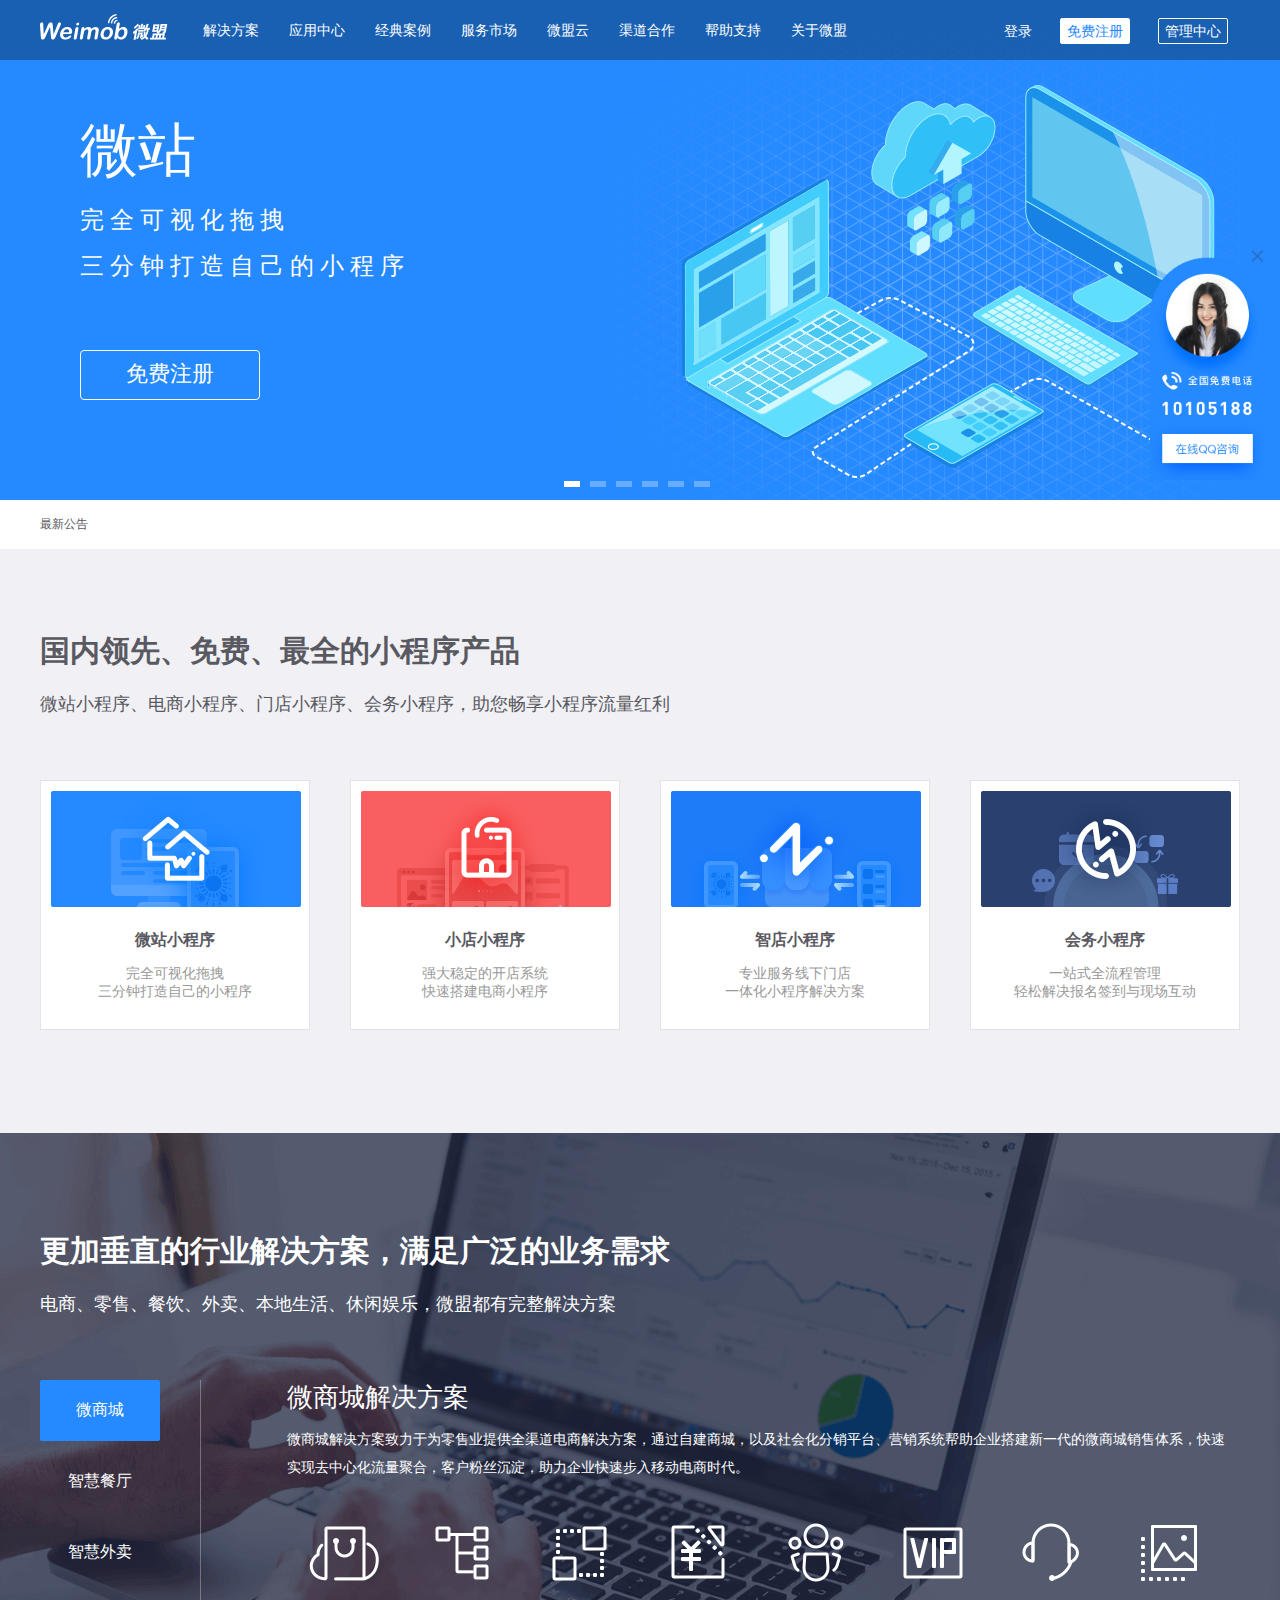
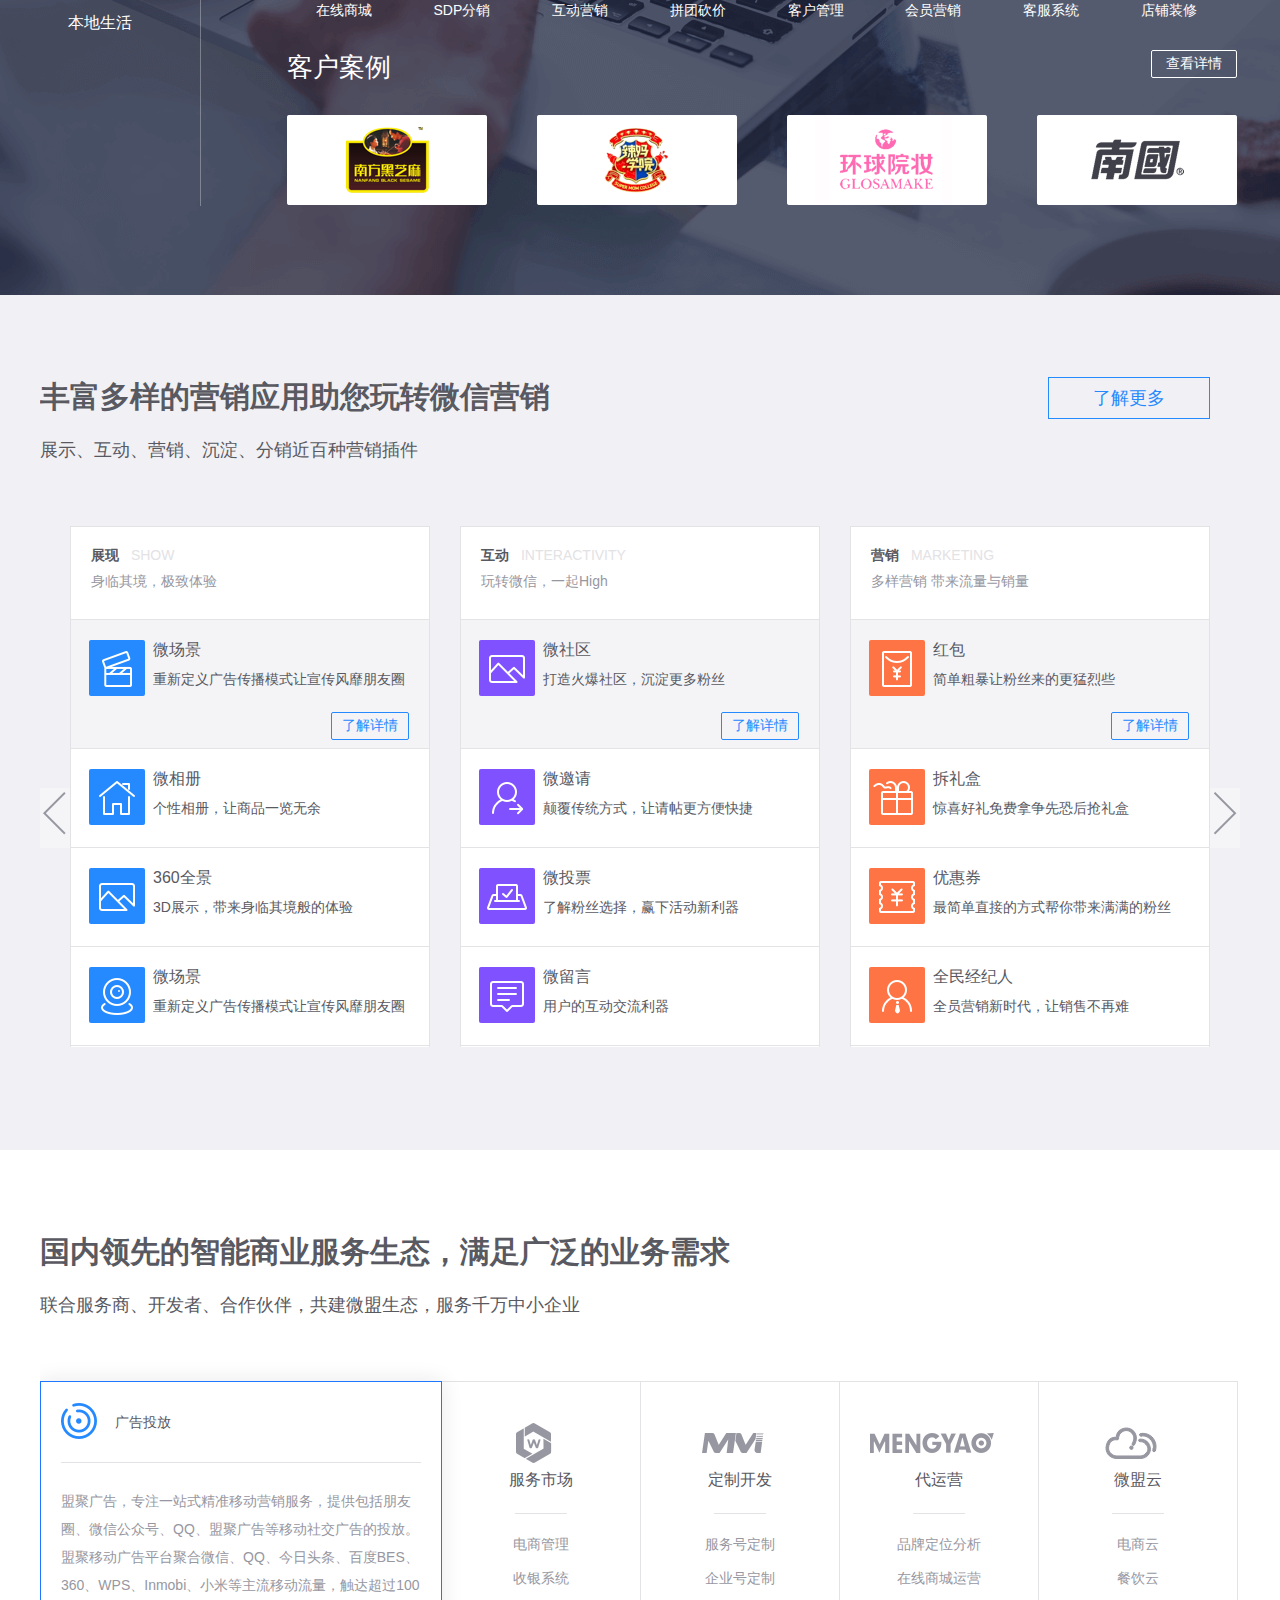
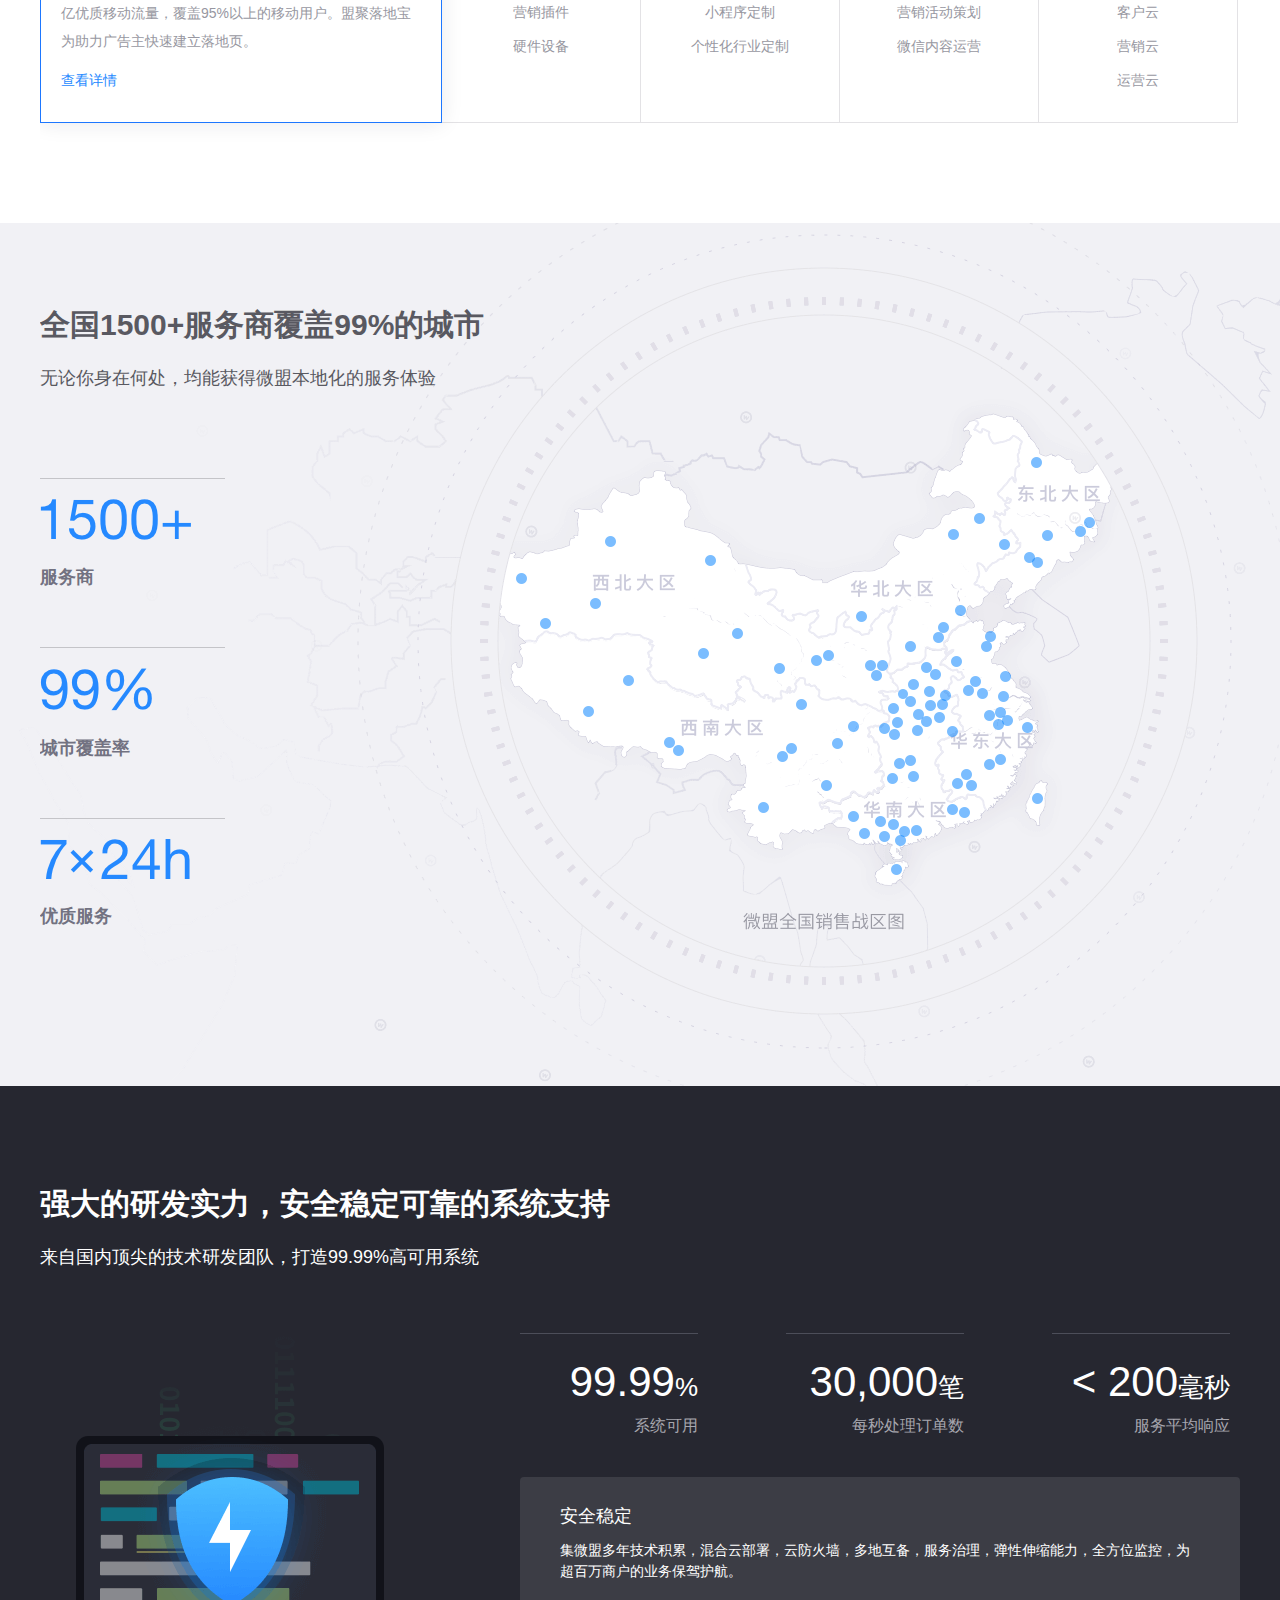
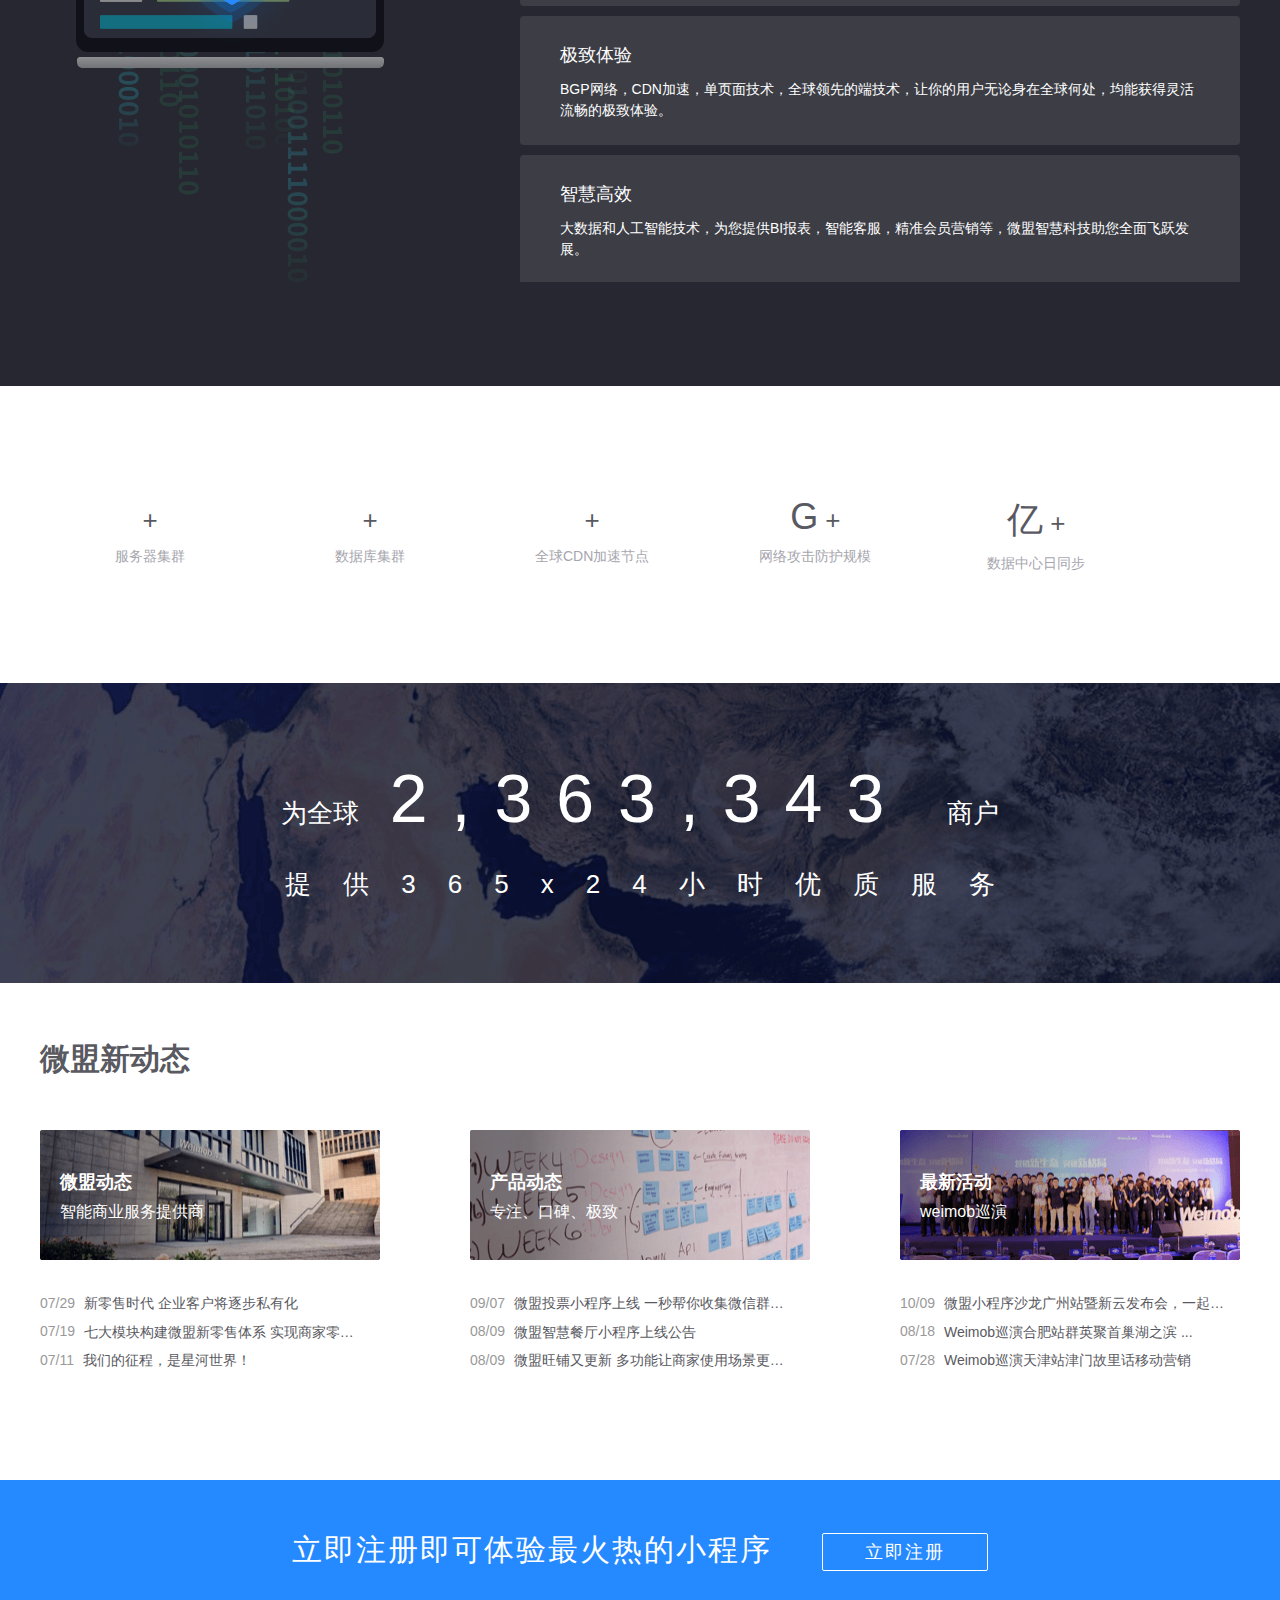
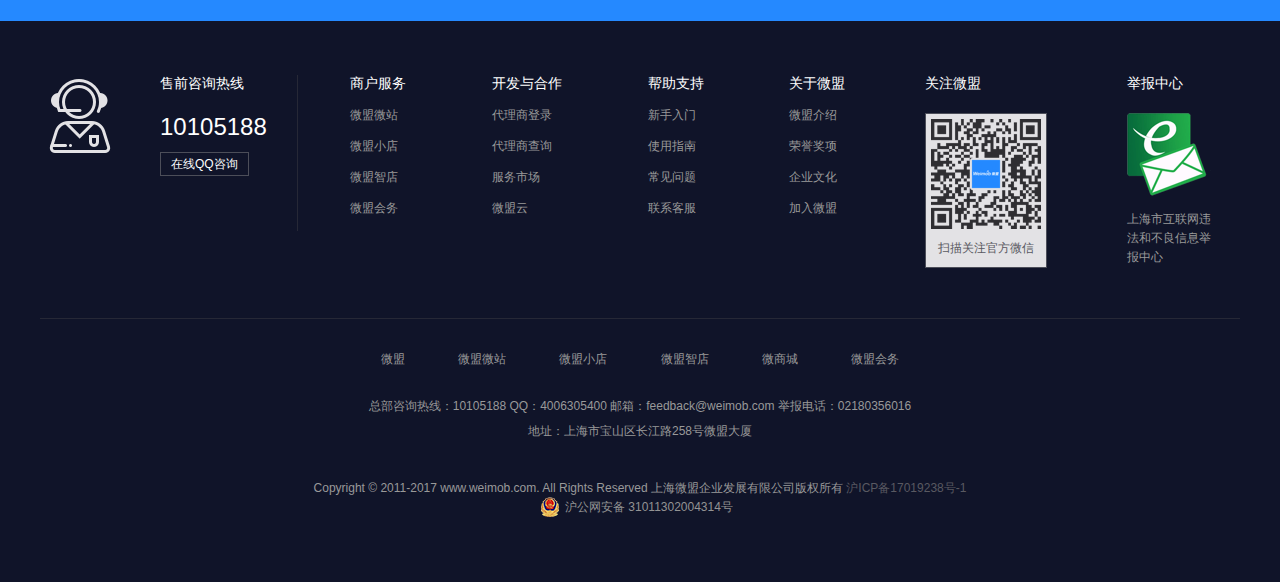
<file: index.html>
<!DOCTYPE html>
<html>
<head lang="en">
    <meta charset="UTF-8">
    <title></title>
    <link rel="stylesheet" href="css/reset.css"/>
    <link rel="stylesheet" href="css/vmeng.css"/>
    <script src="js/vmeng.js"></script>
</head>
<body>
<!--导航开始-->
<div class="nav">
    <div class="nav_main">
        <!--logo-->
        <a href="#" class="logo">
            <img src="img/logo.png" alt=""/>
        </a>
        <!--导航-->
        <ul class="nav_ul">
            <li>
                <a href="javascript:void(0)">解决方案</a>
                <div class="li_box1">
                    <div class="dis">
                        <a href="#" class="dis_td">行业方案</a>
                        <ul class="list">
                            <li>
                                <a href="#">微商城解决方案</a>
                            </li>
                            <li>
                                <a href="#">智慧餐厅解决方案</a>
                            </li>
                            <li>
                                <a href="#">智慧外卖解决方案</a>
                            </li>
                            <li>
                                <a href="#">本地生活解决方案</a>
                            </li>
                        </ul>
                    </div>
                    <div class="dis">
                        <a href="#" class="dis_td">通用方案</a>
                        <ul class="list">
                            <li>
                                <a href="#">微站解决方案</a>
                            </li>
                            <li>
                                <a href="#">小店解决方案</a>
                            </li>
                            <li>
                                <a href="#">智店解决方案</a>
                            </li>
                            <li>
                                <a href="#">会务解决方案</a>
                            </li>
                        </ul>
                    </div>
                    <div class="dis">
                        <a href="#" class="dis_td">增值服务</a>
                        <ul class="list">
                            <li>
                                <a href="#">广告投放</a>
                            </li>
                            <li>
                                <a href="#">定制开发</a>
                            </li>
                            <li>
                                <a href="#">代运营</a>
                            </li>
                        </ul>
                    </div>
                </div>
            </li>
            <li>
                <a href="javascript:void(0)">应用中心</a>
                <div class="li_box2">
                    <div class="dis dis1">
                        <a href="#" class="dis_td">互动</a>
                        <ul class="list">
                            <li>
                                <a href="#">微社区</a>
                            </li>
                            <li>
                                <a href="#">预约报名</a>
                            </li>
                            <li>
                                <a href="#">微调研</a>
                            </li>
                            <li>
                                <a href="#">微投票</a>
                            </li>
                            <li>
                                <a href="#">微渠道</a>
                            </li>
                            <li>
                                <a href="#">微留言</a>
                            </li>
                            <li>
                                <a href="#">微邀请</a>
                            </li>
                            <li>
                                <a href="#">高级群发</a>
                            </li>
                            <li>
                                <a href="#">微服务</a>
                            </li>
                            <li>
                                <a href="#">微信墙</a>
                            </li>
                        </ul>
                    </div>
                    <div class="dis dis1 dis2">
                        <a href="#" class="dis_td">营销</a>
                        <ul class="list">
                            <li>
                                <a href="#">刮刮卡2.0.0</a>
                            </li>
                            <li>
                                <a href="#">整蛊大师</a>
                            </li>
                            <li>
                                <a href="#">挖宝达人</a>
                            </li>
                            <li>
                                <a href="#">新版拆礼盒</a>
                            </li>
                            <li>
                                <a href="#">睡神大作战</a>
                            </li>
                            <li>
                                <a href="#">新版大转盘</a>
                            </li>
                            <li>
                                <a href="#">全民奥运会</a>
                            </li>
                            <li>
                                <a href="#">包粽子</a>
                            </li>
                            <li>
                                <a href="#">点灯笼</a>
                            </li>
                            <li>
                                <a href="#">优惠券</a>
                            </li>
                            <li>
                                <a href="#">红包</a>
                            </li>
                            <li>
                                <a href="#">刮刮卡</a>
                            </li>
                            <li>
                                <a href="#">砸金蛋</a>
                            </li>
                            <li>
                                <a href="#">大转盘</a>
                            </li>
                            <li>
                                <a href="#">微助力</a>
                            </li>
                            <li>
                                <a href="#">拆礼盒</a>
                            </li>
                            <li>
                                <a href="#">童年回忆</a>
                            </li>
                            <li>
                                <a href="#">新年活动</a>
                            </li>
                            <li>
                                <a href="#">圣诞活动</a>
                            </li>
                            <li>
                                <a href="#">疯狂划算</a>
                            </li>
                            <li>
                                <a href="#">暖男躲避战</a>
                            </li>
                            <li>
                                <a href="#">2048</a>
                            </li>
                            <li>
                                <a href="#">一战到底</a>
                            </li>
                            <li>
                                <a href="#">鹊桥相会</a>
                            </li>
                            <li>
                                <a href="#">点球大战</a>
                            </li>
                            <li>
                                <a href="#">全民经纪人</a>
                            </li>
                        </ul>
                    </div>
                    <div class="dis dis1 dis3">
                        <a href="#" class="dis_td">交易</a>
                        <ul class="list">
                            <li>
                                <a href="#">微盟代收</a>
                            </li>
                            <li>
                                <a href="#">微房产</a>
                            </li>
                            <li>
                                <a href="#">微汽车</a>
                            </li>
                            <li>
                                <a href="#">微医疗</a>
                            </li>
                            <li>
                                <a href="#">微酒店</a>
                            </li>
                            <li>
                                <a href="#">微团购</a>
                            </li>
                            <li>
                                <a href="#">微生活</a>
                            </li>
                            <li>
                                <a href="#">门店系统</a>
                            </li>
                        </ul>
                    </div>
                    <div class="dis dis1">
                        <a href="#" class="dis_td">分销</a>
                        <ul class="list">
                            <li>
                                <a href="#">微盟SDP</a>
                            </li>
                            <li>
                                <a href="#">微众销</a>
                            </li>
                        </ul>
                    </div>
                    <div class="dis dis1">
                        <a href="#" class="dis_td">沉淀</a>
                        <ul class="list">
                            <li>
                                <a href="#">会员卡</a>
                            </li>
                            <li>
                                <a href="#">粉丝管理</a>
                            </li>
                            <li>
                                <a href="#">数据魔方</a>
                            </li>
                        </ul>
                    </div>
                    <div class="dis dis1">
                        <a href="#" class="dis_td">展现</a>
                        <ul class="list">
                            <li>
                                <a href="#">微官网</a>
                            </li>
                            <li>
                                <a href="#">微场景</a>
                            </li>
                            <li>
                                <a href="#">微相册</a>
                            </li>
                            <li>
                                <a href="#">360全景</a>
                            </li>
                        </ul>
                    </div>
                    <div class="dis dis1">
                        <a href="#" class="dis_td">硬件</a>
                        <ul class="list">
                            <li>
                                <a href="#">微盟iBeacon</a>
                            </li>
                            <li>
                                <a href="#">小票机</a>
                            </li>
                        </ul>
                    </div>
                    <div class="dis dis1">
                        <a href="#" class="dis_td">客服</a>
                        <ul class="list">
                            <li>
                                <a href="#">微客服</a>
                            </li>
                            <li>
                                <a href="#">微盟APP</a>
                            </li>
                        </ul>
                    </div>
                </div>
            </li>
            <li>
                <a href="jdal.html">经典案例</a>
            </li>
            <li>
                <a href="#">服务市场</a>
            </li>
            <li>
                <a href="#">微盟云</a>
            </li>
            <li>
                <a href="#">渠道合作</a>
            </li>
            <li>
                <a href="#">帮助支持</a>
            </li>
            <li>
                <a href="#">关于微盟</a>
            </li>
        </ul>
        <!--登录-->
        <ul class="nav_login">
            <li>
                <a id="login" href="#">登录</a>
            </li>
            <li>
                <a href="#" class="login_a login_a1">免费注册</a>
            </li>
            <li>
                <a href="#" class="login_a">管理中心</a>
            </li>
        </ul>
        <!--底线-->
        <div class="u_line"></div>
    </div>
</div>
<!--导航结束-->
<!--banner开始-->
<div class="banner">
    <div class="inner">
        <div style="display: block" class="lunbo">
            <div class="lun_font">
                <p class="fs58 white">微站</p>
                <p class="fs24 mt14 ls6 white">完全可视化拖拽</p>
                <p class="fs24 mt14 ls6 white top8">三分钟打造自己的小程序</p>
            </div>
            <div class="lun_link">
                <a href="#" class="white">免费注册</a>
            </div>
            <img src="img/banner1.png" alt="" class="ban1"/>
        </div>
        <div class="lunbo lunbo2">
            <div class="lun_font">
                <p class="fs58 white">微盟小店小程序</p>
                <p class="fs24 mt14 ls6 white">商城、营销、会员等一站式服务</p>
                <p class="fs24 mt14 ls6 white top8">轻松打造独立专属的在线商城</p>
            </div>
            <div class="lun_link">
                <a href="#" class="white">免费注册</a>
            </div>
            <img src="img/banner2.png" alt="" class="ban1" style="top: 60px;"/>
        </div>
        <div class="lunbo lunbo3">
            <div class="lun_font">
                <p class="fs58 white">微盟智店小程序</p>
                <p class="fs24 mt14 ls6 white">让门店更智慧</p>
            </div>
            <div class="lun_link">
                <a href="#" class="white">免费注册</a>
            </div>
            <img src="img/banner3.png" alt="" class="ban1" style="top: 50px;"/>
        </div>
        <div class="lunbo lunbo4">
            <div class="lun_font">
                <p class="fs58 white">客来店</p>
                <p class="fs24 mt14 ls6 white">互联网智慧门店行业解决方案</p>
                <p class="fs24 mt14 ls6 white top8" style="font-size: 18px;letter-spacing: 0">会员管理+营销推广+门店管理三大核心功能助店营收</p>
            </div>
            <div class="lun_link">
                <a href="#" class="white">免费注册</a>
            </div>
            <img src="img/banner4.png" alt="" class="ban1" style="top: 96px;right: -70px;"/>
        </div>
        <div class="lunbo lunbo5">
            <div class="lun_font">
                <p class="fs58 white">微盟微商城解决方案</p>
                <p class="fs24 mt14 ls6 white">搭建企业独立微信商城</p>
                <p class="fs24 mt14 ls6 white top8">助力企业快速进入移动电商时代</p>
            </div>
            <div class="lun_link">
                <a href="#" class="white">免费注册</a>
            </div>
            <img src="img/banner5.png" alt="" class="ban1"/>
        </div>
        <div class="lunbo lunbo6">
            <div class="lun_font">
                <p class="fs58 white">微盟会务</p>
                <p class="fs24 mt14 ls6 white">智能化会务saas软件应用</p>
                <p class="fs24 mt14 ls6 white top8">一站式全流程数字会务解决方案</p>
            </div>
            <div class="lun_link">
                <a href="#" class="white">免费注册</a>
            </div>
            <img src="img/banner6.png" alt="" class="ban1" style="top: 0;right: 110px;"/>
        </div>
        <ul class="page">
            <li class="page_active"></li>
            <li></li>
            <li></li>
            <li></li>
            <li></li>
            <li></li>
        </ul>
    </div>
</div>
<!--banner结束-->
<!--最新公告开始-->
<div class="wrap">
    <div class="inner">
        <div class="not">
            <div class="inner">
                <span>最新公告</span>
                <span id="content">

                </span>
            </div>
        </div>
    </div>
</div>
<!--最新公告结束-->
<!--主体开始-->
<div class="wrap bg_gy">
    <dl class="inner gy_inner">
        <dt class="t1">国内领先、免费、最全的小程序产品</dt>
        <dt class="t2">微站小程序、电商小程序、门店小程序、会务小程序，助您畅享小程序流量红利</dt>
        <dd>
            <ul class="f1">
                <li>
                    <div class="tac">
                        <img src="img/11.png" alt=""/>
                        <p class="mt20 fs16 fwb">微站小程序</p>
                        <p class="mt14">完全可视化拖拽</p>
                        <p class="mt14 fcgy">三分钟打造自己的小程序</p>
                    </div>
                    <a href="#" class="f1_h">
                        <p class="mt20 fs16 fwb f1_head">微站小程序</p>
                        <p class="mt14">丰富的模板、组件库满足您的个性化需求，完美兼容小程序和公众号</p>
                        <p class="mt14">
                            <strong>适用于：</strong>
                            <span class="fcgy">企业官网、婚纱、汽车、房产、自媒体等</span>
                        </p>
                        <p class="f1_link">
                            <span>了解详情</span>
                        </p>
                    </a>
                </li>
                <li>
                    <div class="tac">
                        <img src="img/12.png" alt=""/>
                        <p class="mt20 fs16 fwb">小店小程序</p>
                        <p class="mt14">强大稳定的开店系统</p>
                        <p class="mt14 fcgy">快速搭建电商小程序</p>
                    </div>
                    <a href="#" class="f1_h">
                        <p class="mt20 fs16 fwb f1_head">小店小程序</p>
                        <p class="mt14">几十种页面模板组件，灵活配置；近百种营销玩法，提升流量和销量；完善的会员体系及卡券系统，提升复购</p>
                        <p class="mt14">
                            <strong>适用于：</strong>
                            <span class="fcgy">服饰箱包、家居家纺、美妆护肤，食品，母婴等</span>
                        </p>
                        <p class="f1_link">
                            <span>了解详情</span>
                        </p>
                    </a>
                </li>
                <li>
                    <div class="tac">
                        <img src="img/13.png" alt=""/>
                        <p class="mt20 fs16 fwb">智店小程序</p>
                        <p class="mt14">专业服务线下门店</p>
                        <p class="mt14 fcgy">一体化小程序解决方案</p>
                    </div>
                    <a href="#" class="f1_h">
                        <p class="mt20 fs16 fwb f1_head">智店小程序</p>
                        <p class="mt14">微盟旗下一款面向线下门店的免费小程序产品。以 “优惠买单+优惠券+会员卡”为核心优化用户体验与性能</p>
                        <p class="mt14">
                            <strong>适用于：</strong>
                            <span class="fcgy">线下门店营销和服务升级</span>
                        </p>
                        <p class="f1_link">
                            <span>了解详情</span>
                        </p>
                    </a>
                </li>
                <li>
                    <div class="tac">
                        <img src="img/14.png" alt=""/>
                        <p class="mt20 fs16 fwb">会务小程序</p>
                        <p class="mt14">一站式全流程管理</p>
                        <p class="mt14 fcgy">轻松解决报名签到与现场互动</p>
                    </div>
                    <a href="#" class="f1_h">
                        <p class="mt20 fs16 fwb f1_head">会务小程序</p>
                        <p class="mt14">丰富的小程序邀请模板，实现快速创建与高效传播；小程序助力核销签到，几十种现场互动嗨翻全场</p>
                        <p class="mt14">
                            <strong>适用于：</strong>
                            <span class="fcgy">峰会论坛，年会培训、品牌活动、庆典酒吧、社群社团等</span>
                        </p>
                        <p class="f1_link">
                            <span>了解详情</span>
                        </p>
                    </a>
                </li>
            </ul>
        </dd>
    </dl>
</div>
<div class="wrap bg_f1">
    <dl class="inner dl1">
        <dt class="t1 white">更加垂直的行业解决方案，满足广泛的业务需求</dt>
        <dt class="t2 white">电商、零售、餐饮、外卖、本地生活、休闲娱乐，微盟都有完整解决方案</dt>
        <dd>
            <div class="tab_left">
                <ul>
                    <li class="tab_active">微商城</li>
                    <li>智慧餐厅</li>
                    <li>智慧外卖</li>
                    <li>本地生活</li>
                </ul>
            </div>
            <div class="tab_right">
                <div class="tab1" style="display: block">
                    <p class="fs26 white">微商城解决方案</p>
                    <p class="tab_lh2 white">微商城解决方案致力于为零售业提供全渠道电商解决方案，通过自建商城，以及社会化分销平台、营销系统帮助企业搭建新一代的微商城销售体系，快速实现去中心化流量聚合，客户粉丝沉淀，助力企业快速步入移动电商时代。</p>
                    <ul class="tab_rul">
                        <li>
                            <p>
                                <em class="zxsc"></em>
                            </p>
                            <p class="white mt14">在线商城</p>
                        </li>
                        <li>
                            <p>
                                <em class="fx"></em>
                            </p>
                            <p class="white mt14">SDP分销</p>
                        </li>
                        <li>
                            <p>
                                <em class="hd"></em>
                            </p>
                            <p class="white mt14">互动营销</p>
                        </li>
                        <li>
                            <p>
                                <em class="kj"></em>
                            </p>
                            <p class="white mt14">拼团砍价</p>
                        </li>
                        <li>
                            <p>
                                <em class="kh"></em>
                            </p>
                            <p class="white mt14">客户管理</p>
                        </li>
                        <li>
                            <p>
                                <em class="hy"></em>
                            </p>
                            <p class="white mt14">会员营销</p>
                        </li>
                        <li>
                            <p>
                                <em class="kf"></em>
                            </p>
                            <p class="white mt14">客服系统</p>
                        </li>
                        <li>
                            <p>
                                <em class="dp"></em>
                            </p>
                            <p class="white mt14">店铺装修</p>
                        </li>
                    </ul>
                    <p>
                        <span class="fs26 white">客户案例</span>
                        <a href="#" class="look">查看详情</a>
                    </p>
                    <ul class="fwb mt30">
                        <li>
                            <img src="img/22.png" alt=""/>
                            <div class="rull">
                                <img src="img/tab11ma.png" alt=""/>
                                <p>南方黑芝麻</p>
                            </div>
                        </li>
                        <li>
                            <img src="img/23.png" alt=""/>
                            <div class="rull">
                                <img src="img/tab11ma.png" alt=""/>
                                <p>辣妈学院</p>
                            </div>
                        </li>
                        <li>
                            <img src="img/24.png" alt=""/>
                            <div class="rull">
                                <img src="img/tab11ma.png" alt=""/>
                                <p>环球院妆</p>
                            </div>
                        </li>
                        <li>
                            <img src="img/tab4.png" alt=""/>
                            <div class="rull">
                                <img src="img/tab11ma.png" alt=""/>
                                <p>南国食品</p>
                            </div>
                        </li>
                    </ul>
                </div>
                <div class="tab1">
                    <p class="fs26 white">智慧餐厅解决方案</p>
                    <p class="tab_lh2 white">微盟智慧餐厅完美整合营销、会员、外卖、支付、商城等餐厅经营所需的所有功能，通过微信营销和会员管理帮助餐厅多渠道吸引新客到店，通过多样化营销促进客户二次消费，同时让老客主动帮助商家带来新客，为餐饮商户提供国内领先餐厅O2O解决方案。</p>
                    <ul class="tab_rul">
                        <li>
                            <p>
                                <em style="background-position: 0 -900px"></em>
                            </p>
                            <p class="white mt14">门店管理</p>
                        </li>
                        <li>
                            <p>
                                <em style="background-position: 0 -450px"></em>
                            </p>
                            <p class="white mt14">会员CRM管理</p>
                        </li>
                        <li>
                            <p>
                                <em style="background-position: 0 -1650px"></em>
                            </p>
                            <p class="white mt14">营销活动</p>
                        </li>
                        <li>
                            <p>
                                <em style="background-position: 0 -75px"></em>
                            </p>
                            <p class="white mt14">点餐</p>
                        </li>
                        <li>
                            <p>
                                <em style="background-position: 0 -1425px"></em>
                            </p>
                            <p class="white mt14">外卖</p>
                        </li>
                        <li>
                            <p>
                                <em style="background-position: 0 -1500px"></em>
                            </p>
                            <p class="white mt14">优惠买单</p>
                        </li>
                        <li>
                            <p>
                                <em style="background-position: 0 0"></em>
                            </p>
                            <p class="white mt14">储值积分</p>
                        </li>
                        <li>
                            <p>
                                <em style="background-position: 0 -1200px"></em>
                            </p>
                            <p class="white mt14">数据统计</p>
                        </li>
                    </ul>
                    <p>
                        <span class="fs26 white">客户案例</span>
                        <a href="#" class="look">查看详情</a>
                    </p>
                    <ul class="fwb mt30">
                        <li>
                            <img src="img/tab21.png" alt=""/>
                            <div class="rull">
                                <img src="img/tab11ma.png" alt=""/>
                                <p>澳拜客</p>
                            </div>
                        </li>
                        <li>
                            <img src="img/tab22.png" alt=""/>
                            <div class="rull">
                                <img src="img/tab11ma.png" alt=""/>
                                <p>绿茶</p>
                            </div>
                        </li>
                        <li>
                            <img src="img/tab23.png" alt=""/>
                            <div class="rull">
                                <img src="img/tab11ma.png" alt=""/>
                                <p>欢乐牧场</p>
                            </div>
                        </li>
                        <li>
                            <img src="img/tab24.png" alt=""/>
                            <div class="rull">
                                <img src="img/tab11ma.png" alt=""/>
                                <p>喜来稀肉</p>
                            </div>
                        </li>
                    </ul>
                </div>
                <div class="tab1">
                    <p class="fs26 white">智慧餐厅解决方案</p>
                    <p class="tab_lh2 white">微盟智慧餐厅完美整合营销、会员、外卖、支付、商城等餐厅经营所需的所有功能，通过微信营销和会员管理帮助餐厅多渠道吸引新客到店，通过多样化营销促进客户二次消费，同时让老客主动帮助商家带来新客，为餐饮商户提供国内领先餐厅O2O解决方案。</p>
                    <ul class="tab_rul">
                        <li>
                            <p>
                                <em style="background-position: 0 -900px"></em>
                            </p>
                            <p class="white mt14">门店管理</p>
                        </li>
                        <li>
                            <p>
                                <em style="background-position: 0 -450px"></em>
                            </p>
                            <p class="white mt14">会员CRM管理</p>
                        </li>
                        <li>
                            <p>
                                <em style="background-position: 0 -75px"></em>
                            </p>
                            <p class="white mt14">点餐</p>
                        </li>
                        <li>
                            <p>
                                <em style="background-position: 0 -1425px"></em>
                            </p>
                            <p class="white mt14">外卖</p>
                        </li>
                        <li>
                            <p>
                                <em style="background-position: 0 -1500px"></em>
                            </p>
                            <p class="white mt14">优惠买单</p>
                        </li>
                        <li>
                            <p>
                                <em style="background-position: 0 -1200px"></em>
                            </p>
                            <p class="white mt14">数据统计</p>
                        </li>
                    </ul>
                    <p>
                        <span class="fs26 white">客户案例</span>
                        <a href="#" class="look">查看详情</a>
                    </p>
                    <ul class="fwb mt30">
                        <li>
                            <img src="img/tab31.png" alt=""/>
                            <div class="rull">
                                <img src="img/tab11ma.png" alt=""/>
                                <p>百信佳</p>
                            </div>
                        </li>
                        <li>
                            <img src="img/tab32.png" alt=""/>
                            <div class="rull">
                                <img src="img/tab11ma.png" alt=""/>
                                <p>716</p>
                            </div>
                        </li>
                        <li>
                            <img src="img/tab33.png" alt=""/>
                            <div class="rull">
                                <img src="img/tab11ma.png" alt=""/>
                                <p>德品美食</p>
                            </div>
                        </li>
                        <li>
                            <img src="img/tab34.png" alt=""/>
                            <div class="rull">
                                <img src="img/tab11ma.png" alt=""/>
                                <p>夜飞鲜</p>
                            </div>
                        </li>
                    </ul>
                </div>
                <div class="tab1">
                    <p class="fs26 white">智慧餐厅解决方案</p>
                    <p class="tab_lh2 white">微盟智慧餐厅完美整合营销、会员、外卖、支付、商城等餐厅经营所需的所有功能，通过微信营销和会员管理帮助餐厅多渠道吸引新客到店，通过多样化营销促进客户二次消费，同时让老客主动帮助商家带来新客，为餐饮商户提供国内领先餐厅O2O解决方案。</p>
                    <ul class="tab_rul">
                        <li>
                            <p>
                                <em style="background-position: 0 -900px"></em>
                            </p>
                            <p class="white mt14">门店管理</p>
                        </li>
                        <li>
                            <p>
                                <em style="background-position: 0 -450px"></em>
                            </p>
                            <p class="white mt14">会员管理</p>
                        </li>
                        <li>
                            <p>
                                <em style="background-position: 0 -1725px"></em>
                            </p>
                            <p class="white mt14">营销推广</p>
                        </li>
                        <li>
                            <p>
                                <em style="background-position: 0 -1275px"></em>
                            </p>
                            <p class="white mt14">收银系统</p>
                        </li>
                        <li>
                            <p>
                                <em style="background-position: 0 -750px"></em>
                            </p>
                            <p class="white mt14">卡券系统</p>
                        </li>
                        <li>
                            <p>
                                <em style="background-position: 0 -1800px"></em>
                            </p>
                            <p class="white mt14">预约管理</p>
                        </li>
                        <li>
                            <p>
                                <em style="background-position: 0 -1350px"></em>
                            </p>
                            <p class="white mt14">团购管理</p>
                        </li>
                        <li>
                            <p>
                                <em style="background-position: 0 -1125px"></em>
                            </p>
                            <p class="white mt14">数据分析</p>
                        </li>
                    </ul>
                    <p>
                        <span class="fs26 white">客户案例</span>
                        <a href="#" class="look">查看详情</a>
                    </p>
                    <ul class="fwb mt30">
                        <li>
                            <img src="img/tab41.png" alt=""/>
                            <div class="rull">
                                <img src="img/tab11ma.png" alt=""/>
                                <p>沈阳韩帝园汗蒸时代</p>
                            </div>
                        </li>
                        <li>
                            <img src="img/tab42.png" alt=""/>
                            <div class="rull">
                                <img src="img/tab11ma.png" alt=""/>
                                <p>成都天堂岛海洋乐园</p>
                            </div>
                        </li>
                        <li>
                            <img src="img/tab43.png" alt=""/>
                            <div class="rull">
                                <img src="img/tab11ma.png" alt=""/>
                                <p>淄博佰乐堡度假酒店</p>
                            </div>
                        </li>
                        <li>
                            <img src="img/tab44.png" alt=""/>
                            <div class="rull">
                                <img src="img/tab11ma.png" alt=""/>
                                <p>大禹国际韩式温泉</p>
                            </div>
                        </li>
                    </ul>
                </div>
            </div>
        </dd>
    </dl>
</div>
<div class="wrap bg_gy">
    <dl class="inner gy_inner">
        <dt class="t1">
            丰富多样的营销应用助您玩转微信营销
            <a href="#" class="dt_link">了解更多</a>
        </dt>
        <dt class="t2">展示、互动、营销、沉淀、分销近百种营销插件</dt>
        <dd class="f3">
            <span class="btn_left">
                <img src="img/turnl.png" alt=""/>
            </span>
            <ul style="margin-left: 0" class="f3_ul">
               <li>
                   <div class="f3_hd">
                       <p>
                           <strong>展现</strong>
                           <span class="ml8 gyc">SHOW</span>
                       </p>
                       <p class="mt8 gyxx">身临其境，极致体验</p>
                   </div>
                   <ul class="f3_sub sub1">
                       <li class="f3_subh">
                            <div class="f3_in">
                                <b style="background-position: 0 -530px"></b>
                            </div>
                           <div class="ml8">
                               <p class="fs16">微场景</p>
                               <p class="mt10">重新定义广告传播模式让宣传风靡朋友圈</p>
                           </div>
                           <a href="#" class="sub_link" style="display: block">了解详情</a>
                       </li>
                       <li>
                           <div class="f3_in">
                               <b style="background-position: 0 -1272px"></b>
                           </div>
                           <div class="ml8">
                               <p class="fs16">微相册</p>
                               <p class="mt10">个性相册，让商品一览无余</p>
                           </div>
                           <a href="#" class="sub_link">了解详情</a>
                       </li>
                       <li>
                           <div class="f3_in">
                               <b style="background-position: 0 -1166px"></b>
                           </div>
                           <div class="ml8">
                               <p class="fs16">360全景</p>
                               <p class="mt10">3D展示，带来身临其境般的体验</p>
                           </div>
                           <a href="#" class="sub_link">了解详情</a>
                       </li>
                       <li>
                           <div class="f3_in">
                               <b style="background-position: 0 0"></b>
                           </div>
                           <div class="ml8">
                               <p class="fs16">微场景</p>
                               <p class="mt10">重新定义广告传播模式让宣传风靡朋友圈</p>
                           </div>
                           <a href="#" class="sub_link">了解详情</a>
                       </li>
                   </ul>
               </li>
                <li>
                    <div class="f3_hd">
                        <p>
                            <strong>互动</strong>
                            <span class="ml8 gyc">INTERACTIVITY</span>
                        </p>
                        <p class="mt8 gyxx">玩转微信，一起High</p>
                    </div>
                    <ul class="f3_sub sub2">
                        <li class="f3_subh">
                            <div class="f3_in f3_in2">
                                <b style="background-position: 0 -1166px"></b>
                            </div>
                            <div class="ml8">
                                <p class="fs16">微社区</p>
                                <p class="mt10">打造火爆社区，沉淀更多粉丝</p>
                            </div>
                            <a href="#" class="sub_link" style="display: block;">了解详情</a>
                        </li>
                        <li>
                            <div class="f3_in f3_in2">
                                <b style="background-position: 0 -1219px"></b>
                            </div>
                            <div class="ml8">
                                <p class="fs16">微邀请</p>
                                <p class="mt10">颠覆传统方式，让请帖更方便快捷</p>
                            </div>
                            <a href="#" class="sub_link">了解详情</a>
                        </li>
                        <li>
                            <div class="f3_in f3_in2">
                                <b style="background-position: 0 -1113px"></b>
                            </div>
                            <div class="ml8">
                                <p class="fs16">微投票</p>
                                <p class="mt10">了解粉丝选择，赢下活动新利器</p>
                            </div>
                            <a href="#" class="sub_link">了解详情</a>
                        </li>
                        <li>
                            <div class="f3_in f3_in2">
                                <b style="background-position: 0 -742px"></b>
                            </div>
                            <div class="ml8">
                                <p class="fs16">微留言</p>
                                <p class="mt10">用户的互动交流利器</p>
                            </div>
                            <a href="#" class="sub_link">了解详情</a>
                        </li>
                    </ul>
                </li>
                <li>
                    <div class="f3_hd">
                        <p>
                            <strong>营销</strong>
                            <span class="ml8 gyc">MARKETING</span>
                        </p>
                        <p class="mt8 gyxx">多样营销 带来流量与销量</p>
                    </div>
                    <ul class="f3_sub sub3">
                        <li class="f3_subh">
                            <div class="f3_in f3_in3">
                                <b style="background-position: 0 -212px"></b>
                            </div>
                            <div class="ml8">
                                <p class="fs16">红包</p>
                                <p class="mt10">简单粗暴让粉丝来的更猛烈些</p>
                            </div>
                            <a href="#" class="sub_link" style="display: block;">了解详情</a>
                        </li>
                        <li>
                            <div class="f3_in f3_in3">
                                <b style="background-position: 0 -106px"></b>
                            </div>
                            <div class="ml8">
                                <p class="fs16">拆礼盒</p>
                                <p class="mt10">惊喜好礼免费拿争先恐后抢礼盒</p>
                            </div>
                            <a href="#" class="sub_link">了解详情</a>
                        </li>
                        <li>
                            <div class="f3_in f3_in3">
                                <b style="background-position: 0 -1378px"></b>
                            </div>
                            <div class="ml8">
                                <p class="fs16">优惠券</p>
                                <p class="mt10">最简单直接的方式帮你带来满满的粉丝</p>
                            </div>
                            <a href="#" class="sub_link">了解详情</a>
                        </li>
                        <li>
                            <div class="f3_in f3_in3">
                                <b style="background-position: 0 -371px"></b>
                            </div>
                            <div class="ml8">
                                <p class="fs16">全民经纪人</p>
                                <p class="mt10">全员营销新时代，让销售不再难</p>
                            </div>
                            <a href="#" class="sub_link">了解详情</a>
                        </li>
                    </ul>
                </li>
                <li>
                    <div class="f3_hd">
                        <p>
                            <strong>沉淀</strong>
                            <span class="ml8 gyc">DEPOSIT</span>
                        </p>
                        <p class="mt8 gyxx">客户沉淀，刺激消费</p>
                    </div>
                    <ul class="f3_sub sub4">
                        <li class="f3_subh">
                            <div class="f3_in">
                                <b style="background-position: 0 -265px"></b>
                            </div>
                            <div class="ml8">
                                <p class="fs16">会员卡</p>
                                <p class="mt10">微时代的会员卡营销工具</p>
                            </div>
                            <a href="#" class="sub_link" style="display: block;">了解详情</a>
                        </li>
                        <li>
                            <div class="f3_in">
                                <b style="background-position: 0 -477px"></b>
                            </div>
                            <div class="ml8">
                                <p class="fs16">数据魔方</p>
                                <p class="mt10">轻松了解买家，不错过任何一个客户</p>
                            </div>
                            <a href="#" class="sub_link">了解详情</a>
                        </li>
                        <li>
                            <div class="f3_in">
                                <b style="background-position: 0 -954px"></b>
                            </div>
                            <div class="ml8">
                                <p class="fs16">微渠道</p>
                                <p class="mt10">二维码轻松一扫，有效统计粉丝来源</p>
                            </div>
                            <a href="#" class="sub_link">了解详情</a>
                        </li>
                        <li>
                            <div class="f3_in">
                                <b style="background-position: 0 -159px"></b>
                            </div>
                            <div class="ml8">
                                <p class="fs16">粉丝管理</p>
                                <p class="mt10">多维度分析粉丝信息</p>
                            </div>
                            <a href="#" class="sub_link">了解详情</a>
                        </li>
                    </ul>
                </li>
                <li>
                    <div class="f3_hd">
                        <p>
                            <strong>交易</strong>
                            <span class="ml8 gyc">TRANSACTION</span>
                        </p>
                        <p class="mt8 gyxx">线上线下，双管齐下</p>
                    </div>
                    <ul class="f3_sub sub5">
                        <li class="f3_subh">
                            <div class="f3_in f3_in2">
                                <b style="background-position: 0 -1060px"></b>
                            </div>
                            <div class="ml8">
                                <p class="fs16">微团购</p>
                                <p class="mt10">拇指微团，将优惠装入客户口袋</p>
                            </div>
                            <a href="#" class="sub_link" style="display: block;">了解详情</a>
                        </li>
                        <li>
                            <div class="f3_in f3_in2">
                                <b style="background-position: 0 -795px"></b>
                            </div>
                            <div class="ml8">
                                <p class="fs16">微盟代收</p>
                                <p class="mt10">微盟代收，支付如此简单</p>
                            </div>
                            <a href="#" class="sub_link">了解详情</a>
                        </li>
                    </ul>
                </li>
                <li>
                    <div class="f3_hd">
                        <p>
                            <strong>分销</strong>
                            <span class="ml8 gyc">DISTRIBUTION CHANNEL</span>
                        </p>
                        <p class="mt8 gyxx">人人电商，全民微客</p>
                    </div>
                    <ul class="f3_sub sub6">
                        <li class="f3_subh">
                            <div class="f3_in f3_in3">
                                <b style="background-position: 0 -424px"></b>
                            </div>
                            <div class="ml8">
                                <p class="fs16">微盟SDP</p>
                                <p class="mt10">社会化分销平台 全渠道电商整体解决方案</p>
                            </div>
                            <a href="#" class="sub_link" style="display: block;">了解详情</a>
                        </li>
                        <li>
                            <div class="f3_in f3_in3">
                                <b style="background-position: 0 -1325px"></b>
                            </div>
                            <div class="ml8">
                                <p class="fs16">微众销</p>
                                <p class="mt10">全民代言，人人代销</p>
                            </div>
                            <a href="#" class="sub_link">了解详情</a>
                        </li>
                    </ul>
                </li>
            </ul>
            <span class="btn_right">
                <img src="img/turnr.png" alt=""/>
            </span>
        </dd>
    </dl>
</div>
<div class="wrap">
    <dl class="inner gy_inner">
        <dt class="t1">国内领先的智能商业服务生态，满足广泛的业务需求</dt>
        <dt class="t2">联合服务商、开发者、合作伙伴，共建微盟生态，服务千万中小企业</dt>
        <dd>
            <ul class="f4">
                <li class="f4_active">
                    <div class="f4_tac">
                        <p class="f4_in">
                            <i class="f4_jlt" style="background-position: 0 0"></i>
                        </p>
                        <p class="mt8 fs16">广告投放</p>
                        <hr class="f4_hr"/>
                        <ul class="f4_sul">
                            <li>腾讯社交广告</li>
                            <li>盟聚移动广告</li>
                            <li>盟聚DMP</li>
                            <li>落地宝小程序</li>
                        </ul>
                    </div>
                    <div class="f4_h">
                        <p class="f4_h_hd f4_in">
                            <i class="f4_jlt" style="background-position: 0 -41px"></i>
                            广告投放
                        </p>
                        <p class="f4_h_bd">
                            盟聚广告，专注一站式精准移动营销服务，提供包括朋友圈、微信公众号、QQ、盟聚广告等移动社交广告的投放。盟聚移动广告平台聚合微信、QQ、今日头条、百度BES、360、WPS、Inmobi、小米等主流移动流量，触达超过100亿优质移动流量，覆盖95%以上的移动用户。盟聚落地宝为助力广告主快速建立落地页。
                        </p>
                        <a href="#" class="f4_link">查看详情</a>
                    </div>
                </li>
                <li>
                    <div class="f4_tac">
                        <p class="f4_in">
                            <i class="f4_jlt" style="background-position: 0 -82px"></i>
                        </p>
                        <p class="mt8 fs16">服务市场</p>
                        <hr class="f4_hr"/>
                        <ul class="f4_sul">
                            <li>电商管理</li>
                            <li>收银系统</li>
                            <li>营销插件</li>
                            <li>硬件设备</li>
                        </ul>
                    </div>
                    <div class="f4_h">
                        <p class="f4_h_hd f4_in">
                            <i class="f4_jlt" style="background-position: 0 -127px"></i>
                            服务市场
                        </p>
                        <p class="f4_h_bd">
                            微盟服务市场是微盟为满足商户多元化的需求而打造的一站式第三方服务选购平台。<br>
                            服务市场现已基本涵盖公众号运营所需要的各类应用和服务，包括：电商管理、收银系统、营销插件、硬件设备、图片拍摄/处理、客户关系管理等，助力商户解决运营难题。
                        </p>
                        <a href="#" class="f4_link">查看详情</a>
                    </div>
                </li>
                <li>
                    <div class="f4_tac">
                        <p class="f4_in">
                            <i class="f4_jlt" style="background-position: 0 -172px;width: 62px;height: 20px;"></i>
                        </p>
                        <p class="mt8 fs16">定制开发</p>
                        <hr class="f4_hr"/>
                        <ul class="f4_sul">
                            <li>服务号定制</li>
                            <li>企业号定制</li>
                            <li>小程序定制</li>
                            <li>个性化行业定制</li>
                        </ul>
                    </div>
                    <div class="f4_h">
                        <p class="f4_h_hd f4_in">
                            <i class="f4_jlt" style="background-position: 0 -197px;width: 62px;height: 20px;"></i>
                            定制开发
                        </p>
                        <p class="f4_h_bd">
                            以互联网定制开发为主营业务，专注微信服务号、企业号和小程序等的定制开发。凭借专业的研发团队，在微信商城、会员、分销、营销互动以及商业地产、酒店、医疗美容、汽车和零售等行业具有丰富的开发经验，全方位满足企业个性化需求，已为上海汽车、龙头股份、欧莱雅、韩束、宝山区政府等众多品牌提供专业定制开发服务。
                        </p>
                        <a href="#" class="f4_link">查看详情</a>
                    </div>
                </li>
                <li>
                    <div class="f4_tac">
                        <p class="f4_in">
                            <i class="f4_jlt" style="background-position: 0 -222px;width: 124px;height: 20px;"></i>
                        </p>
                        <p class="mt8 fs16">代运营</p>
                        <hr class="f4_hr"/>
                        <ul class="f4_sul">
                            <li>品牌定位分析</li>
                            <li>在线商城运营</li>
                            <li>营销活动策划</li>
                            <li>微信内容运营</li>
                        </ul>
                    </div>
                    <div class="f4_h">
                        <p class="f4_h_hd f4_in">
                            <i class="f4_jlt" style="background-position: 0 -247px;width: 116px;height: 19px;"></i>
                            代运营
                        </p>
                        <p class="f4_h_bd">
                            提供企业一站式微信托管运营服务。为中小企业提供微信运营、推广一体化解决方案，包含品牌定位分析、平台系统搭建、商城运营、营销活动策划、内容运营、渠道推广、结案报告等服务，帮助企业开展移动电商及移动分销等多个层面的业务，实现微信的高效精准营销。
                        </p>
                        <a href="#" class="f4_link">查看详情</a>
                    </div>
                </li>
                <li>
                    <div class="f4_tac">
                        <p class="f4_in">
                            <i class="f4_jlt" style="background-position: 0 -271px;width: 52px;height: 33px;"></i>
                        </p>
                        <p class="mt8 fs16">微盟云</p>
                        <hr class="f4_hr"/>
                        <ul class="f4_sul">
                            <li>电商云</li>
                            <li>餐饮云</li>
                            <li>客户云</li>
                            <li>营销云</li>
                            <li>运营云</li>
                        </ul>
                    </div>
                    <div class="f4_h">
                        <p class="f4_h_hd f4_in">
                            <i class="f4_jlt" style="background-position: 0 -309px;width: 52px;height: 33px;"></i>
                            微盟云
                        </p>
                        <p class="f4_h_bd">集电商云，餐饮云，客户云，营销云，运营云等十项云开放能力，为开发者提供数百个开放API接口，涵盖用户，商品，交易，订单，库存等核心业务功能，国内首屈一指的开发者云平台。</p>
                        <a href="#" class="f4_link">查看详情</a>
                    </div>
                </li>
            </ul>
        </dd>
    </dl>
</div>
<div class="wrap f5_bg">
    <dl class="inner gy_inner">
        <dt class="t1">全国1500+服务商覆盖99%的城市</dt>
        <dt class="t2">无论你身在何处，均能获得微盟本地化的服务体验</dt>
        <dd class="f_pr">
            <ul class="f5_ul">
                <li>
                    <p><img src="img/51.png" alt=""/></p>
                    <p class="mt20 fwb fs18">服务商</p>
                </li>
                <li>
                    <p><img src="img/52.png" alt=""/></p>
                    <p class="mt20 fwb fs18">城市覆盖率</p>
                </li>
                <li>
                    <p><img src="img/53.png" alt=""/></p>
                    <p class="mt20 fwb fs18">优质服务</p>
                </li>
            </ul>
        </dd>
    </dl>
</div>
<div class="wrap bg_f6">
    <dl class="inner dl1">
        <dt class="t1 white">强大的研发实力，安全稳定可靠的系统支持</dt>
        <dt class="t2 white">来自国内顶尖的技术研发团队，打造99.99%高可用系统</dt>
        <dd class="f6_dd">
            <ul class="f6_ul">
                <li>
                    <p class="fs26 white">
                        <span class="fs42">99.99</span>%
                    </p>
                    <p class="fs16 mt10 gy">系统可用</p>
                </li>
                <li>
                    <p class="fs26 white">
                        <span class="fs42">30,000</span>笔
                    </p>
                    <p class="fs16 mt10 gy">每秒处理订单数</p>
                </li>
                <li>
                    <p class="fs26 white">
                        <span class="fs42">< 200</span>毫秒
                    </p>
                    <p class="fs16 mt10 gy">服务平均响应</p>
                </li>
            </ul>
            <ul class="f6_ul1">
                <li>
                    <p class="fs18 white">安全稳定</p>
                    <p class="mt10 white">集微盟多年技术积累，混合云部署，云防火墙，多地互备，服务治理，弹性伸缩能力，全方位监控，为超百万商户的业务保驾护航。</p>
                </li>
                <li>
                    <p class="fs18 white">极致体验</p>
                    <p class="mt10 white">BGP网络，CDN加速，单页面技术，全球领先的端技术，让你的用户无论身在全球何处，均能获得灵活流畅的极致体验。</p>
                </li>
                <li>
                    <p class="fs18 white">智慧高效</p>
                    <p class="mt10 white">大数据和人工智能技术，为您提供BI报表，智能客服，精准会员营销等，微盟智慧科技助您全面飞跃发展。</p>
                </li>
            </ul>
        </dd>
    </dl>
</div>
<div class="wrap f7">
    <div class="inner">
        <ul class="f7_ul">
            <li>
                <p class="fs26">
                    <span id="5000" class="fs36"></span>
                    +
                </p>
                <p class="mt10 gy">服务器集群</p>
            </li>
            <li>
                <p class="fs26">
                    <span id="1000" class="fs36"></span>
                    +
                </p>
                <p class="mt10 gy">数据库集群</p>
            </li>
            <li>
                <p class="fs26">
                    <span id="3000" class="fs36"></span>
                    +
                </p>
                <p class="mt10 gy">全球CDN加速节点</p>
            </li>
            <li>
                <p class="fs26">
                    <span id="300" class="fs36"></span>
                    <span class="fs36">G</span>
                    +
                </p>
                <p class="mt10 gy">网络攻击防护规模</p>
            </li>
            <li>
                <p class="fs26">
                    <span id="100" class="fs36"></span>
                    <span class="fs36">亿</span>
                    +
                </p>
                <p class="mt10 gy">数据中心日同步</p>
            </li>
        </ul>
    </div>
</div>
<div class="wrap f8">
    <div class="inner tac white f8_iner">
        <p class="fs26 mt76">
            为全球
            <span class="f8_tt">2,363,343</span>
            商户
        </p>
        <p class="fs26 mt30 f8_lt">提供365x24小时优质服务</p>
    </div>
</div>
<div class="wrap">
    <div class="inner">
        <p class="fs30 f9_mtb fwb">微盟新动态</p>
        <ul class="mt36 f9_ul">
            <li>
                <div class="f_pr">
                    <img src="img/91.png" alt=""/>
                    <div class="f9_tt white">
                        <p class="fs18 fwb">微盟动态</p>
                        <p class="fs16 mt8">智能商业服务提供商</p>
                    </div>
                </div>
                <ul class="mt32 f9_lis">
                    <li>
                        <span class="gyy mr5">07/29</span>
                        <a href="#" class="f9_news">新零售时代 企业客户将逐步私有化</a>
                    </li>
                    <li>
                        <span class="gyy mr5">07/19</span>
                        <a href="#" class="f9_news">七大模块构建微盟新零售体系 实现商家零售...</a>
                    </li>
                    <li>
                        <span class="gyy mr5">07/11</span>
                        <a href="#" class="f9_news">我们的征程，是星河世界！</a>
                    </li>
                </ul>
            </li>
            <li>
                <div class="f_pr">
                    <img src="img/92.png" alt=""/>
                    <div class="f9_tt white">
                        <p class="fs18 fwb">产品动态</p>
                        <p class="fs16 mt8">专注、口碑、极致</p>
                    </div>
                </div>
                <ul class="mt32 f9_lis">
                    <li>
                        <span class="gyy mr5">09/07</span>
                        <a href="#" class="f9_news">微盟投票小程序上线 一秒帮你收集微信群意见</a>
                    </li>
                    <li>
                        <span class="gyy mr5">08/09</span>
                        <a href="#" class="f9_news">微盟智慧餐厅小程序上线公告</a>
                    </li>
                    <li>
                        <span class="gyy mr5">08/09</span>
                        <a href="#" class="f9_news">微盟旺铺又更新 多功能让商家使用场景更丰富</a>
                    </li>
                </ul>
            </li>
            <li>
                <div class="f_pr">
                    <img src="img/93.png" alt=""/>
                    <div class="f9_tt white">
                        <p class="fs18 fwb">最新活动</p>
                        <p class="fs16 mt8">weimob巡演</p>
                    </div>
                </div>
                <ul class="mt32 f9_lis">
                    <li>
                        <span class="gyy mr5">10/09</span>
                        <a href="#" class="f9_news">微盟小程序沙龙广州站暨新云发布会，一起见证微盟2017最重要一次战略发布会！</a>
                    </li>
                    <li>
                        <span class="gyy mr5">08/18</span>
                        <a href="#" class="f9_news">Weimob巡演合肥站群英聚首巢湖之滨 ...</a>
                    </li>
                    <li>
                        <span class="gyy mr5">07/28</span>
                        <a href="#" class="f9_news">Weimob巡演天津站津门故里话移动营销</a>
                    </li>
                </ul>
            </li>
        </ul>
    </div>
</div>
<div class="wrap mt100 f_ten white">
    <div class="inner fs30 tac">
        立即注册即可体验最火热的小程序
        <a href="#" class="ften_link">立即注册</a>
    </div>
</div>
<div class="foot white">
    <div class="inner clear">
        <div class="f_fl">
            <img src="img/fkf.png" alt="" class="f_fl"/>
            <div class="f_fl ml40 mr30">
                <p class="ft_tt">售前咨询热线</p>
                <p class="fs24">10105188</p>
                <p class="mt14">
                    <a href="#" class="qq">在线QQ咨询</a>
                </p>
            </div>
        </div>
        <div class="f_fl ft_menu">
            <ul class="ft_mu">
                <li class="ft_tt">商户服务</li>
                <li><a href="#">微盟微站</a></li>
                <li><a href="#">微盟小店</a></li>
                <li><a href="#">微盟智店</a></li>
                <li><a href="#">微盟会务</a></li>
            </ul>
            <ul class="ft_mu">
                <li class="ft_tt">开发与合作</li>
                <li><a href="#">代理商登录</a></li>
                <li><a href="#">代理商查询</a></li>
                <li><a href="#">服务市场</a></li>
                <li><a href="#">微盟云</a></li>
            </ul>
            <ul class="ft_mu">
                <li class="ft_tt">帮助支持</li>
                <li><a href="#">新手入门</a></li>
                <li><a href="#">使用指南</a></li>
                <li><a href="#">常见问题</a></li>
                <li><a href="#">联系客服</a></li>
            </ul>
            <ul class="ft_mu">
                <li class="ft_tt">关于微盟</li>
                <li><a href="#">微盟介绍</a></li>
                <li><a href="#">荣誉奖项</a></li>
                <li><a href="#">企业文化</a></li>
                <li><a href="#">加入微盟</a></li>
            </ul>
        </div>
        <div class="f_fl ml80">
            <p class="ft_tt">关注微盟</p>
            <div class="ft_qr tac">
                <img src="img/wx.png" alt=""/>
                <p class="mt8">扫描关注官方微信</p>
            </div>
        </div>
        <div class="f_fl ml80">
            <p class="ft_tt">举报中心</p>
            <a href="#" class="ft_wf">
                <img src="img/jb.png" alt=""/>
                <p class="mt8 gyy">上海市互联网违法和不良信息举报中心</p>
            </a>
        </div>

    </div>
    <div class="inner ft_nav">
        <ul class="ft_main fs12">
            <li>
                <a href="#">微盟</a>
            </li>
            <li>
                <a href="#">微盟微站</a>
            </li>
            <li>
                <a href="#">微盟小店</a>
            </li>
            <li>
                <a href="#">微盟智店</a>
            </li>
            <li>
                <a href="#">微商城</a>
            </li>
            <li>
                <a href="#">微盟会务</a>
            </li>
        </ul>
    </div>
    <p class="tac gyy fs12 mt30">总部咨询热线：10105188 QQ：4006305400 邮箱：feedback@weimob.com 举报电话：02180356016</p>
    <p class="tac gyy fs12 mt8">地址：上海市宝山区长江路258号微盟大厦</p>
    <p class="tac gyy fs12 mt40">
        Copyright © 2011-2017 www.weimob.com. All Rights Reserved 上海微盟企业发展有限公司版权所有
        <a href="#" class="milt">沪ICP备17019238号-1</a>
    </p>
    <div class="wb">
        <a href="#">
            <img src="img/jba.png" alt=""/>
            <p>沪公网安备 31011302004314号</p>
        </a>
    </div>
</div>
<!--主体结束-->
<!--绝对定位-->
<div class="fixed">
    <ul>
        <li>
            <img src="img/fixed.png" alt=""/>
            <a href="#" class="fix_qq"></a>
            <a href="javascript:void (0)" class="fix_close"></a>
        </li>
        <li id="icon_top">
            <a href="javascript:void (0)">
                <img src="img/fixed2.png" alt=""/>
            </a>
        </li>
    </ul>
</div>
<!--模态框-->
<div class="mask"></div>
<div class="login_box">
    <div class="close">X</div>
    <div class="login_title">
        <span class="txt">登录</span>
    </div>
    <div class="item">
        <span class="ui_txt">手机号码</span>
        <input type="text" id="phone" placeholder="注册时填写的手机号"/>
    </div>
    <div class="item">
        <span class="ui_ph">登录密码</span>
        <input type="password" id="pwd" placeholder="请输入密码"/>
    </div>
    <div class="login_btn">
        <input type="submit" value="登录"/>
    </div>
    <div class="message">
        <span class="phone_error"></span>
        <span class="pwd_error"></span>
    </div>
</div>
</body>
</html>
</file>
<file: css/vmeng.css>
body{
    font-family: Helvetica,Pingfang SC,Microsoft YaHei,STHeiti,Verdana,Arial,Tahoma,sans-serif;
    font-size: 14px;
    color: #595961;
    min-width: 1200px;
}
.white{
    color: #ffffff!important;
}
.gy{
    color: #a6a6ae;
}
.gyc{
    color: #e3e2e5;
}
.gyxx{
    color: #9797a1;
}
.gyx{
    color: #727281;
}
.gyy{
    color: #999;
}
.vam{
    vertical-align: middle;
}
em{
    background: url("../img/jlt.png")no-repeat;
    display: inline-block;
    vertical-align: middle;
    width: 70px;
    height: 70px;
}
b{
    background: url("../img/jlt2.png")no-repeat;
    display: inline-block;
    vertical-align: middle;
    width: 48px;
    height: 48px;
}
/*������ʼ*/
.nav{
    height: 60px;
    position: absolute;
    left: 0;
    right: 0;
    top: 0;
    z-index: 11;
}
.nav:hover{
    background: rgba(0,0,0,.3);
}
.nav_main{
    position: relative;
    width: 1200px;
    height: 100%;
    margin: 0 auto;
}
.logo{
    width: 128px;
    height: 26px;
    margin-top: 14px;
    margin-right: 20px;
    float: left;
}
.logo img{
    vertical-align: middle;
}
.nav_ul{
    height: 60px;
    z-index: 9;
    float: left;
}
.nav_ul>li{
    padding-top: 22px;
    /*display: inline-block;*/
    float: left;
    height: 100%;
    box-sizing: border-box;
}
.nav_ul>li>a{
    color: #ffffff;
    display: block;
    padding: 0 15px;
}
.li_box1{
    top: 60px;
    height: 210px;
    display: none;
}
.li_box2{
    top: 60px;
    width: 1140px;
    height: 426px;
    display: none;
}
.li_box1,.li_box2{
    left: 0;
    position: absolute;
    background: #ffffff;
    overflow: hidden;
    font-size: 12px;
    padding: 40px 0 20px 60px;
}
.dis{
    margin-right: 80px;
    width: 100px;
    margin-bottom: 20px;
    float: left;
}
.li_box2 .dis1{
    width: 100px;
    margin-right: 35px;
    float: left;
}
.li_box2 .dis2{
    width: 300px;
}
.li_box2 .dis3{
    width: 200px;
}
.dis>.dis_td{
    display: block;
    font-weight: 700;
    padding-bottom: 14px;
    margin-bottom: 12px;
    border-bottom: 1px solid #dddddd;
    padding-right: 10px;
    color: #595961;
    font-size: 14px;
}
.list li{
    margin-bottom: 20px;
    float: left;
    width: 100px;
    /*float: left;*/
}
.list li a{
    color: #595961;
}
.list li a:hover{
    color: #2589ff;
}
.nav_login{
    height: 60px;
    z-index: 9;
    float: right;
}
.nav_login>li{
    padding-top: 18px;
    display: inline-block;
    height: 100%;
    box-sizing: border-box;
}
.nav_login>li>a{
    margin: 0 12px;
    display: inline-block;
    text-align: center;
    color: #ffffff;
}
.nav_login>li>.login_a{
    border: 1px solid #ffffff;
    width: 68px;
    height: 24px;
    line-height: 24px;
    border-radius: 2px;
}
.nav_login>li>.login_a1{
    color: #2589ff;
    background-color: #ffffff;
}
.nav_login>li>.login_a:hover{
    background: #d3d4d6;
    border-color: #d3d4d6;
    color:#2589ff;
}
.u_line{
    left: 163px;
    width: 56px;
    opacity: 0;
    height: 3px;
    line-height: 3;
    background: #ffffff;
    position: absolute;
    bottom: 5px;
    transition: left .5s;
}
/*��������*/

/*�ֲ���ʼ*/
.banner{
    background: #2589ff;
    height: 500px;
    width: 100%;
    position: relative;
}
.inner{
    position: relative;
    width: 1200px;
    height: 100%;
    margin: 0 auto;
}
.lunbo{
    display: none;
}
.lun_font{
    position: absolute;
    top: 112px;
    left: 40px;
    z-index: 1;
}
.fs58{
    font-size: 58px;
    /*color: #ffffff;*/
}
.ls6{
    letter-spacing: 6px;
}
.fs24{
    font-size: 24px;
    /*color: #ffffff;*/
}
.top8{
    margin-top: 8px;
}
.lun_link{
    position: absolute;
    bottom: 100px;
    left: 40px;
}
.lun_link>a:hover{
    background: #ffffff;
    color: #2589ff!important;
}
.lun_link>a{
    display: inline-block;
    border: 1px solid #ffffff;
    border-radius: 4px;
    padding: 8px 45px 10px;
    margin-top: 100px;
    font-size: 22px;
    margin-right: 20px;
}
.lunbo>img{
    position: absolute;
    right: 0;
}
.lunbo>.ban1{
    top: 30px;
}
.page{
    position: absolute;
    text-align: center;
    bottom: 10px;
    width: 100%;
    z-index: 19;
}
.page>li{
    display: inline-block;
    width: 16px;
    height: 6px;
    opacity: .3;
    background: #ffffff;
    cursor: inherit;
    margin-right: 6px;
}
.page>.page_active{
    opacity: 1;
}
.wrap{
    position: relative;
    width: 100%;
}
.not{
    padding: 16px 0;
    background-color: #ffffff;
    font-size: 12px;
}
.not_i{
    color: #595961;
    display: inline-block;
    width: 286px;
    text-overflow: ellipsis;
    overflow: hidden;
    white-space: nowrap;
    margin-left: 40px;
    position: relative;
}
.not_i>i{
    background: url("../img/i.png")no-repeat;
    display: inline-block;
    vertical-align: middle;
    width: 10px;
    height: 10px;
    margin-right: 10px;
}
.not_i:hover{
    text-decoration: underline;
    color: #2589ff;
}
/*banner����*/

/*���忪ʼ*/
.bg_gy{
    background: #f1f1f5;
}
.gy_inner{
    padding-bottom: 100px;
    padding-top: 82px;
    overflow: hidden;
}
.t1{
    font-size: 30px;
    font-weight: 700;
}
.t2{
    font-size: 18px;
    margin-top: 20px;
    margin-bottom: 64px;
}
.f1>li{
    display: inline-block;
    width: 248px;
    height: 228px;
    border: 1px solid #e3e2e5;
    background: #ffffff;
    padding: 10px;
    overflow: hidden;
    cursor: pointer;
    position: relative;
    margin-left: 36px;
}
.f1>li:first-of-type{
    margin-left: 0;
}
.tac{
    text-align: center;
}
.mt20{
    margin-top: 20px;
}
.mt14{
    margin-top: 14px;
    color: #999;
}
.fcgy{
    margin-top: 0;
}
.f1_h{
    position: absolute;
    width: 228px;
    height: 208px;
    left: 0;
    background: #ffffff;
    padding: 20px;
    line-height: 24px;
    top: 0;
    color: #595961;
    transition: all .2s;
    opacity: 0;
}
.f1_h:hover{
    opacity: 1;
}
.f1_link{
    border-top: 1px solid #e3e2e5;
    position: absolute;
    bottom: 12px;
    left: 20px;
    right: 20px;
    text-align: center;
}
.f1_link>span{
    position: relative;
    top: -10px;
    color: #2589ff;
    padding: 0 20px;
    background: #ffffff;
}
.mt14>strong{
    color: #595961;
}
.f1_head{
    text-align: center;
    margin-top: 0;
}
.bg_f1{
    background: url("../img/tb1.png")center no-repeat;
    height: 762px;
}
.dl1{
    padding-top: 98px;
    padding-bottom: 100px;
    width: 1200px;
    height: 100%;
}
.dl1>dd{
    overflow: hidden;
}
.dl1>.t1{
    font-size: 30px;
    font-weight: 700;
}
.tab_left{
    color: #ffffff;
    float: left;
}
.tab_left>ul>li{
    width: 120px;
    text-align: center;
    margin-bottom: 10px;
    padding-top: 20px;
    padding-bottom: 20px;
    cursor: pointer;
    font-size: 16px;
}
.tab_active{
    background: #2589ff;
    border-radius: 2px;
}
.tab_right{
    margin-left: 40px;
    padding-left: 86px;
    border-left: 1px solid rgba(255,255,255,.3);
    width: 950px;
    float: left;
    height: 426px;
}
.tab1{
    display: none;
}
.fs26{
    font-size: 26px;
}
.tab_lh2{
    height: 65px;
    line-height: 2;
    margin-top: 10px;
}
.tab_rul{
    width: 100%;
    margin-top: 28px;
    margin-bottom: 30px;
}
.tab_rul>li{
    display: inline-block;
    width: 12%;
    text-align: center;
}
.zxsc{
    background-position: 0 -225px;
}
.fx{
    background-position: 0 -1050px;
}
.hd{
    background-position: 0 -300px;
}
.kj{
    background-position: 0 -975px;
}
.kh{
    background-position: 0 -675px;
}
.hy{
    background-position: 0 -450px;
}
.kf{
    background-position: 0 -600px;
}
.dp{
    background-position: 0 -150px;
}
.look{
    padding: 4px 14px;
    border: 1px solid #ffffff;
    text-align: center;
    color: #ffffff;
    border-radius: 2px;
    float: right;
}
.look:hover{
    background: #ffffff;
    color: #595961;
}
.fwb{
    font-weight: 700;
}
.fwb>li{
    margin-left: 50px;
    position: relative;
    display: inline-block;
    float: left;
}
.fwb>li:first-of-type{
    margin-left: 0;
}
.rull{
    position: absolute;
    /*padding-top: 10px;*/
    background: #ffffff;
    border-radius: 4px;
    bottom: 0;
    left: 0;
    right: 0;
    height: 0;
    text-align: center;
    overflow: hidden;
    opacity: 0;
    font-size: 12px;
    transition: height .3s,opacity .3s;
}
.rull>img{
    width: 132px;
    margin: 15px 0 8px;
}
.fwb>li:hover .rull{
    height: 182px;
    opacity: 1;
    color: #595961;
}
.dt_link{
    font-size: 18px;
    width: 160px;
    height: 40px;
    line-height: 40px;
    text-align: center;
    border: 1px solid #2589ff;
    margin-right: 30px;
    font-weight: 400;
    color: #2589ff;
    float: right;
}
.dt_link:hover{
    background: #2589ff;
    color: #ffffff;
}
.f3{
    width: 100%;
    height: 524px;
    position: relative;
    overflow: hidden;
}
.btn_left,.btn_right{
    position: absolute;
    top: 50%;
    width: 30px;
    height: 60px;
    line-height: 60px;
    text-align: center;
    background: rgba(255,255,255,.3);
    font-weight: 700;
    cursor: pointer;
    z-index: 1;
}
.btn_left{
    left: 0;
}
.btn_right{
    right: 0;
}
.f3_ul{
    width: 300%;
    overflow: hidden;
    transition: margin-left .6s;
}
.f3_ul>li{
    display: inline-block;
    float: left;
    width: 358px;
    margin-left: 30px;
    border: 1px solid #e3e2e5;
    border-bottom: 0;
    background: #ffffff;
    vertical-align: top;
    height: 520px;
}
.f3_hd{
    padding: 20px 20px 28px;
}
.ml8{
    margin-left: 8px;
}
.mt8{
    margin-top: 8px;
}
.f3_sub{
    display: block;
    border-top: 1px solid #e3e2e5;
}
.f3_sub>li{
    height: 58px;
    border-bottom: 1px solid #e3e2e5;
    padding: 20px 18px;
    position: relative;
    transition: all.2s;
}
.f3_sub>.f3_subh{
    height: 88px;
    background: #f4f4f7;
}
.f3_in{
    background: #2589ff;
    width: 56px;
    height: 56px;
    line-height: 56px;
    text-align: center;
    border-radius: 2px;
    float: left;
}
.f3_in2{
    background: #8052ff;
}
.f3_in3{
    background: #ff7445;
}
.f3_in>b{
    width: 48px;
    height: 48px;
    /*background-position: 0 -530px;*/
}
.fs16{
    font-size: 16px;
}
.mt10{
    margin-top: 10px;
}
.f3_sub .ml8{
    float: left;
}
.sub_link{
    display: none;
    position: absolute;
    bottom: 8px;
    right: 20px;
    color: #2589ff;
    border: 1px solid #2589ff;
    border-radius: 2px;
    padding: 4px 10px;
}
.sub_link:hover{
    background: #2589ff;
    color: #ffffff;
}
.f4>li.f4_active{
    width: 400px;
    border: 1px solid #1d77ff;
    z-index: 1;
    box-shadow: 0 0 20px 0 rgba(34,33,53,.1);
}
.f4>li{
    display: inline-block;
    float: left;
    width: 198px;
    height: 340px;
    border: 1px solid #e3e2e5;
    margin-right: -1px;
    position: relative;
    vertical-align: top;
    overflow: hidden;
}
.f4_tac{
    text-align: center;
}
.f4_in{
    height: 40px;
    line-height: 40px;
    margin-top: 40px;
}
.f4_in>i{
    display: inline-block;
    vertical-align: middle;
    background: url("../img/jlt3.png")no-repeat;
}
.f4_in>.f4_jlt{
    width: 36px;
    height: 40px;
    vertical-align: middle;
    background: url("../img/jlt3.png")no-repeat;
    display: inline-block;
    margin-right: 14px;
}
.f4_hr{
    border: none;
    width: 52px;
    height: 1px;
    font-size: 1px;
    background: #e3e2e5;
    margin: 22px auto;
    box-sizing: content-box;
}
.f4_sul>li{
    color: #9797a1;
    margin-bottom: 16px;
}
.f4_h{
    opacity: 0;
    width: 360px;
    position: absolute;
    top: 0;
    right: 0;
    bottom: 0;
    left: 0;
    background: #ffffff;
    padding: 20px;
    transition: opacity .3s;
}
.f4_active .f4_h{
    opacity: 1;
}
.f4_h_hd{
    margin-top: 0;
    padding-bottom: 20px;
    margin-bottom: 24px;
    border-bottom: 1px solid #e3e2e5;
}
.f4_h_bd{
    line-height: 2;
    color: #9797a1;
}
.f4_link{
    position: absolute;
    bottom: 32px;
    left: 20px;
    color: #2589ff;
}
.f5_bg{
    background: url("../img/f5bg.png")#f1f1f5 center no-repeat;
}
.f5_ul{
    width: 185px;
    margin-top: 88px;
}
.f_pr{
    position: relative;
}
.fs18{
    font-size: 18px;
}
.f5_ul>li{
    padding-top: 20px;
    border-top: 1px solid #c4c4c8;
    padding-bottom: 58px;
    color: #727281;
    font-size: 18px;
}
.bg_f6{
    height: 900px;
    background: #262730;
}
.f6_dd{
    padding-left: 480px;
    height: 549px;
    background: url("../img/f6bg.png")36px no-repeat;
}
.fs42{
    font-size: 42px;
}
.f6_ul{
    overflow: hidden;
}
.f6_ul>li{
    display: inline-block;
    margin-left: 88px;
    border-top: 1px solid #4c4e59;
    padding-top: 24px;
    text-align: right;
    min-width: 178px;
    float: left;
}
.f6_ul>li:first-of-type{
    margin-left: 0;
}
.f6_ul1{
    margin-top: 40px;
}
.f6_ul1>li{
    padding: 26px 40px 24px;
    background: #3c3d45;
    border-radius: 4px;
    margin-bottom: 10px;
    line-height: 1.5;
    height: 79px;
}
.f7_ul{
    margin: 110px auto;
    text-align: center;
}
.fs36{
    font-size: 36px;
}
.f7_ul{
    overflow: hidden;
}
.f7_ul>li{
    float: left;
    margin-right: 55px;
    margin-left: 55px;
    min-width: 110px;
    text-align: center;
}
.f8{
    height: 300px;
    background: url("../img/f8.png")no-repeat;
    background-size: cover;
}
.mt76{
    margin-top: 76px;
}
.f8_iner{
    overflow: hidden;
}
.f8_tt{
    letter-spacing: 24px;
    margin-left: 24px;
    margin-right: 32px;
    font-size: 68px;
}
.mt30{
    margin-top: 30px;
}
.f8_lt{
    padding-left: 32px;
    letter-spacing: 32px;
}
.f9_mtb{
    margin-top: 56px;
    margin-bottom: 50px;
}
.fs30{
    font-size: 30px;
}
.mt36{
    margin-top: 36px;
}
.f9_tt{
    position: absolute;
    top: 40px;
    left: 20px;
}
.mt32{
    margin-top: 32px;
}
.f9_news{
    display: inline-block;
    width: 280px;
    text-overflow: ellipsis;
    overflow: hidden;
    white-space: nowrap;
    color: #595961;
    vertical-align: middle;
}
.f9_ul .f_pr{
    overflow: hidden;
}
.f9_ul .f_pr img{
    transform: scale(1);
}
.f9_ul .f_pr:hover img{
    transform: scale(1.3);
    transition: all 1s ease;
}
.f9_news:hover{
    text-decoration: underline;
}
.f9_lis>li{
    margin-bottom: 10px;
}
.f9_ul{
    overflow: hidden;
}
.f9_ul>li{
    float: left;
    margin-left: 90px;
}
.f9_ul>li:first-of-type{
    margin-left: 0;
}
.mr5{
    margin-right: 5px;
}
.f_ten{
    padding: 50px 0;
    letter-spacing: 2px;
    background: #2589ff;
}
.mt100{
    margin-top: 100px;
}
.ften_link{
    margin-left: 40px;
    border: 1px solid #ffffff;
    padding: 8px 42px;
    font-size: 18px;
    color: #ffffff;
    vertical-align: middle;
    border-radius: 2px;
}
.ften_link:hover{
    background: #fff;
    color: #2589ff;
}

/*�������*/
/*�㲿��ʼ*/
.foot{
    background: #101429;
    padding-top: 54px;
    padding-bottom: 42px;
}
.clear{
    overflow: hidden;
}
.f_fl{
    float: left;
}
.ml40{
    margin-left: 40px;
}
.mr30{
    margin-right: 30px;
}
.ft_tt{
    font-size: 14px;
    color: #ffffff;
    margin-bottom: 20px;
}
.ft_mu>li.ft_tt{
    font-size: 14px;
}
.qq{
    border: 1px solid #4c4e59;
    padding: 4px 10px;
    font-size: 12px;
    color: #ffffff;
}
.qq:hover{
    color: #101429;
    background: #ffffff;
}
.ft_menu{
    min-width: 538px;
    border-left: 1px solid #262836;
}
.ft_mu{
    margin-left: 82px;
    display: inline-block;
}
.ft_mu:first-of-type{
    margin-left: 52px;
}
.ft_mu>li{
    margin-bottom: 14px;
    font-size: 12px;
}
.ft_mu>li>a{
    color: #999;
}
.ft_mu>li>a:hover{
    color: #ffffff;
}
.ml80{
    margin-left: 80px;
}
.ft_qr{
    border: 1px solid #4c4e59;
    background: #e3e2e5;
    padding: 5px 5px 10px;
    color: #595961;
    font-size: 12px;
}
.ft_wf{
    display: inline-block;
    font-size: 12px;
    line-height: 1.6;
    width: 84px;
}
.ft_nav{
    text-align: center;
    margin-top: 50px;
    padding-top: 32px;
    border-top: 1px solid #262836;
}
.fs12{
    font-size: 12px;
}
.ft_main>li{
    display: inline-block;
}
.ft_main>li>a{
    padding: 0 25px;
    color: #999;
}
.ft_main>li>a:hover{
    color: #ffffff;
}
.mt40{
    margin-top: 40px;
}
.milt{
    color: #595961;
}
.wb{
    width:200px;
    margin:0 auto 20px;
    font-size:12px;
}
.wb>a{
    display: inline-block;
    height: 20px;
    line-height: 20px;
}
.wb img{
    float: left;
}
.wb p{
    float: left;
    height: 20px;
    line-height: 20px;
    margin: 0 0 0 5px;
    color: #939393;
}
/*�������*/

/*���Զ�λ*/
.fixed{
    position: fixed;
    width: 115px;
    height: auto;
    right: 15px;
    top: 250px;
    z-index: 999;
}
.fixed li{
    width: 115px;
    height: auto;
    max-height: 234px;
}
.fixed li img{
    width: 100%;
}
.fix_qq,.fix_close{
    display: inline-block;
    width: 100%;
    height: 31px;
    position: absolute;
    top: 186px;
    left: 0;
    background: url("#");
}
.fix_close{
    height: 20px;
    top: 0;
}
#icon_top{
    opacity: 0;
    transition: opacity .8s;
}

/*ģ̬��*/
.mask{
    display: none;
    position: fixed;
    top: 0;
    left: 0;
    width: 100%;
    height: 100%;
    z-index: 999999999999;
    background: #000;
    opacity: .9;
}
.login_box{
    display: none;
    z-index: 9999999999999999;
    position: fixed;
    top: 50%;
    left: 50%;
    margin-left: -190px;
    margin-top: -240px;
    box-sizing: border-box;
    width: 380px;
    height: 480px;
    padding: 30px 30px 40px;
    background: #fff;
    box-shadow: 0 20px 30px 0 rgba(63,63,65,.6);
    border-radius: 10px;
}
.close{
    width: 20px;;
    height: 20px;
    position: absolute;
    right: 10px;
    top: 10px;
    cursor: pointer;
}
.login_title{
    margin-bottom: 40px;
}
.txt{
    color: #2589ff;
    font-size: 20px;
}
.item{
    position: relative;
    height: 40px;
    line-height: 40px;
    border-bottom: 1px solid #e3e3e3;
    box-sizing: border-box;
    margin-bottom: 30px;
}
.ui_txt,.ui_ph{
    display: inline-block;
    width: 70px;
    color: #595961;
    font-size: 14px;
    margin-right: 10px;
}
.item input{
    border: 0;
    font-size: 14px;
    color: #595961;
    width: 155px;
}
.login_btn{
    position: absolute;
    bottom: 50px;
}
.login_btn input{
    cursor: pointer;
    display: block;
    width: 320px;
    height: 50px;
    text-align: center;
    color: #fff;
    background: #2589ff;
    border-radius: 6px;
    font-size: 16px;
    border: 0;
}
.message{
    bottom: 110px;
    text-align: center;
    width: 320px;
    height: 20px;
    overflow: hidden;
    color: #ff5050;
    position: absolute;
}
</file>
